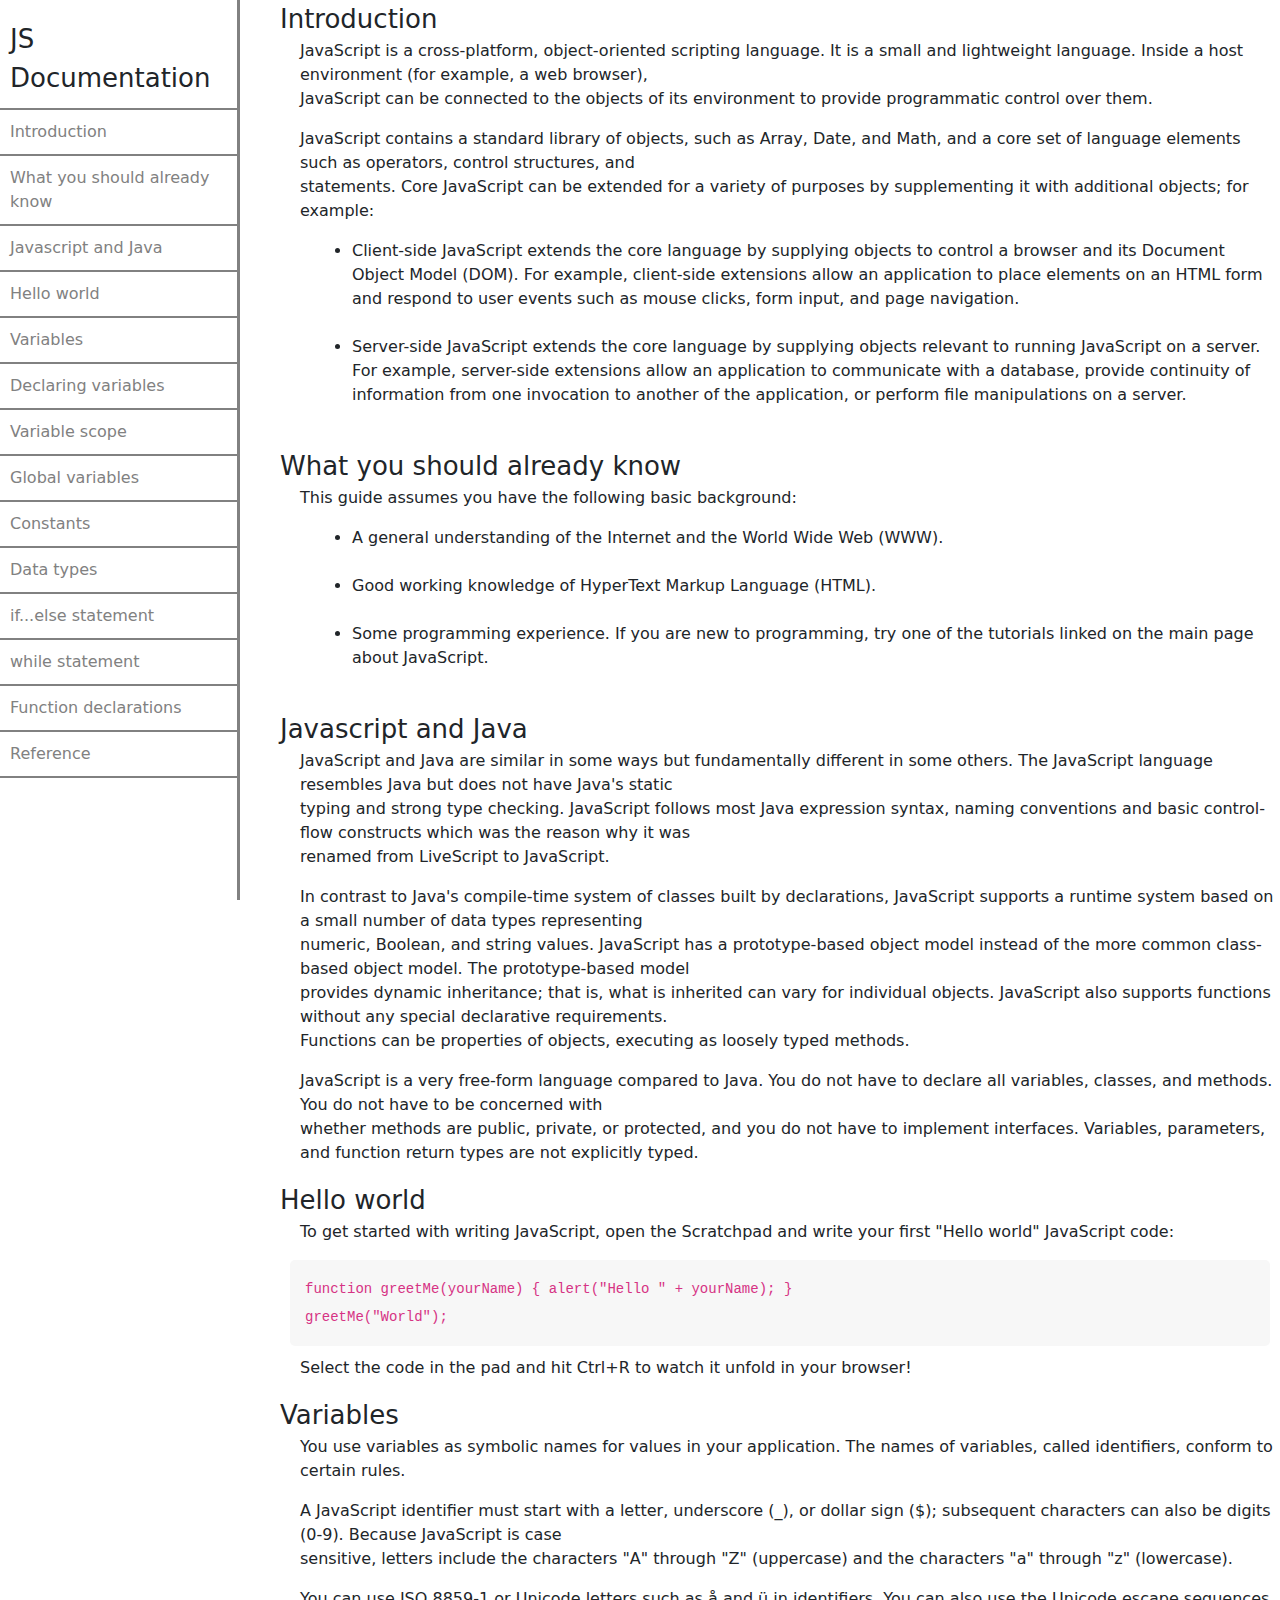
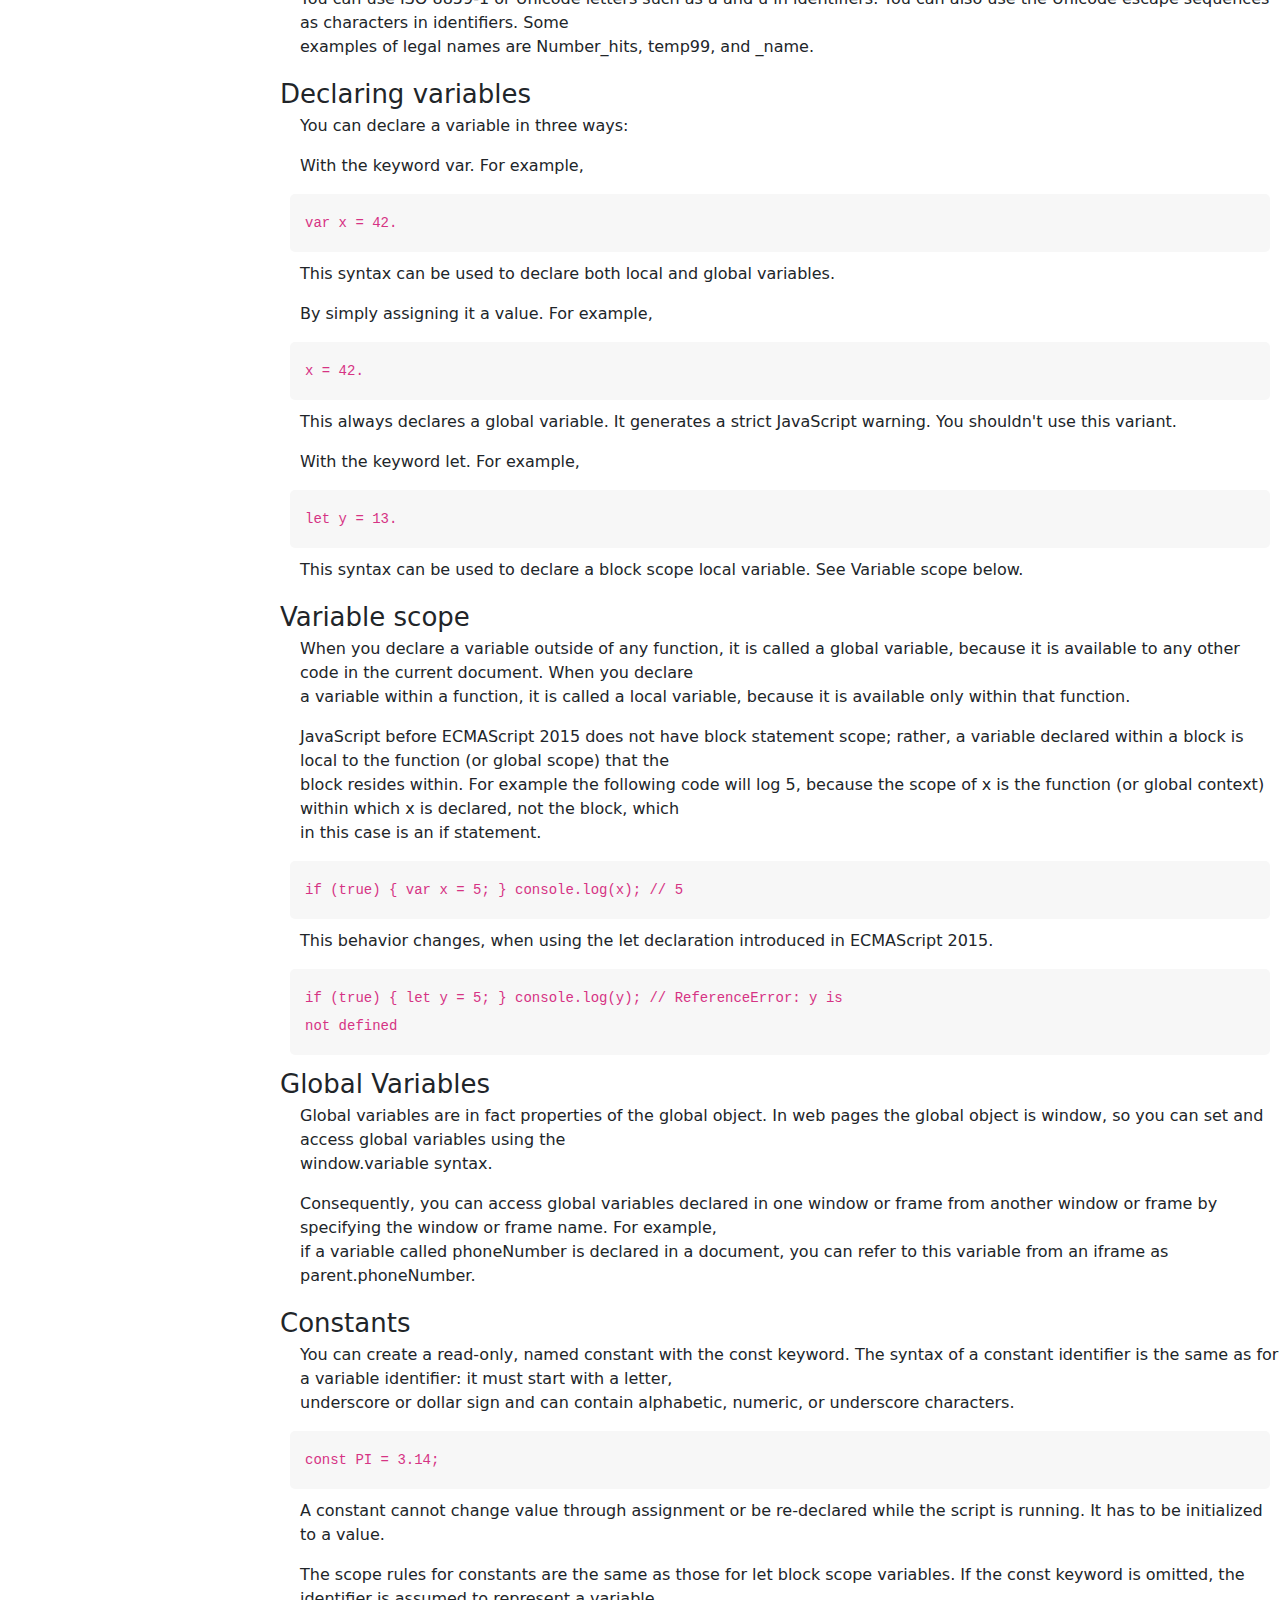
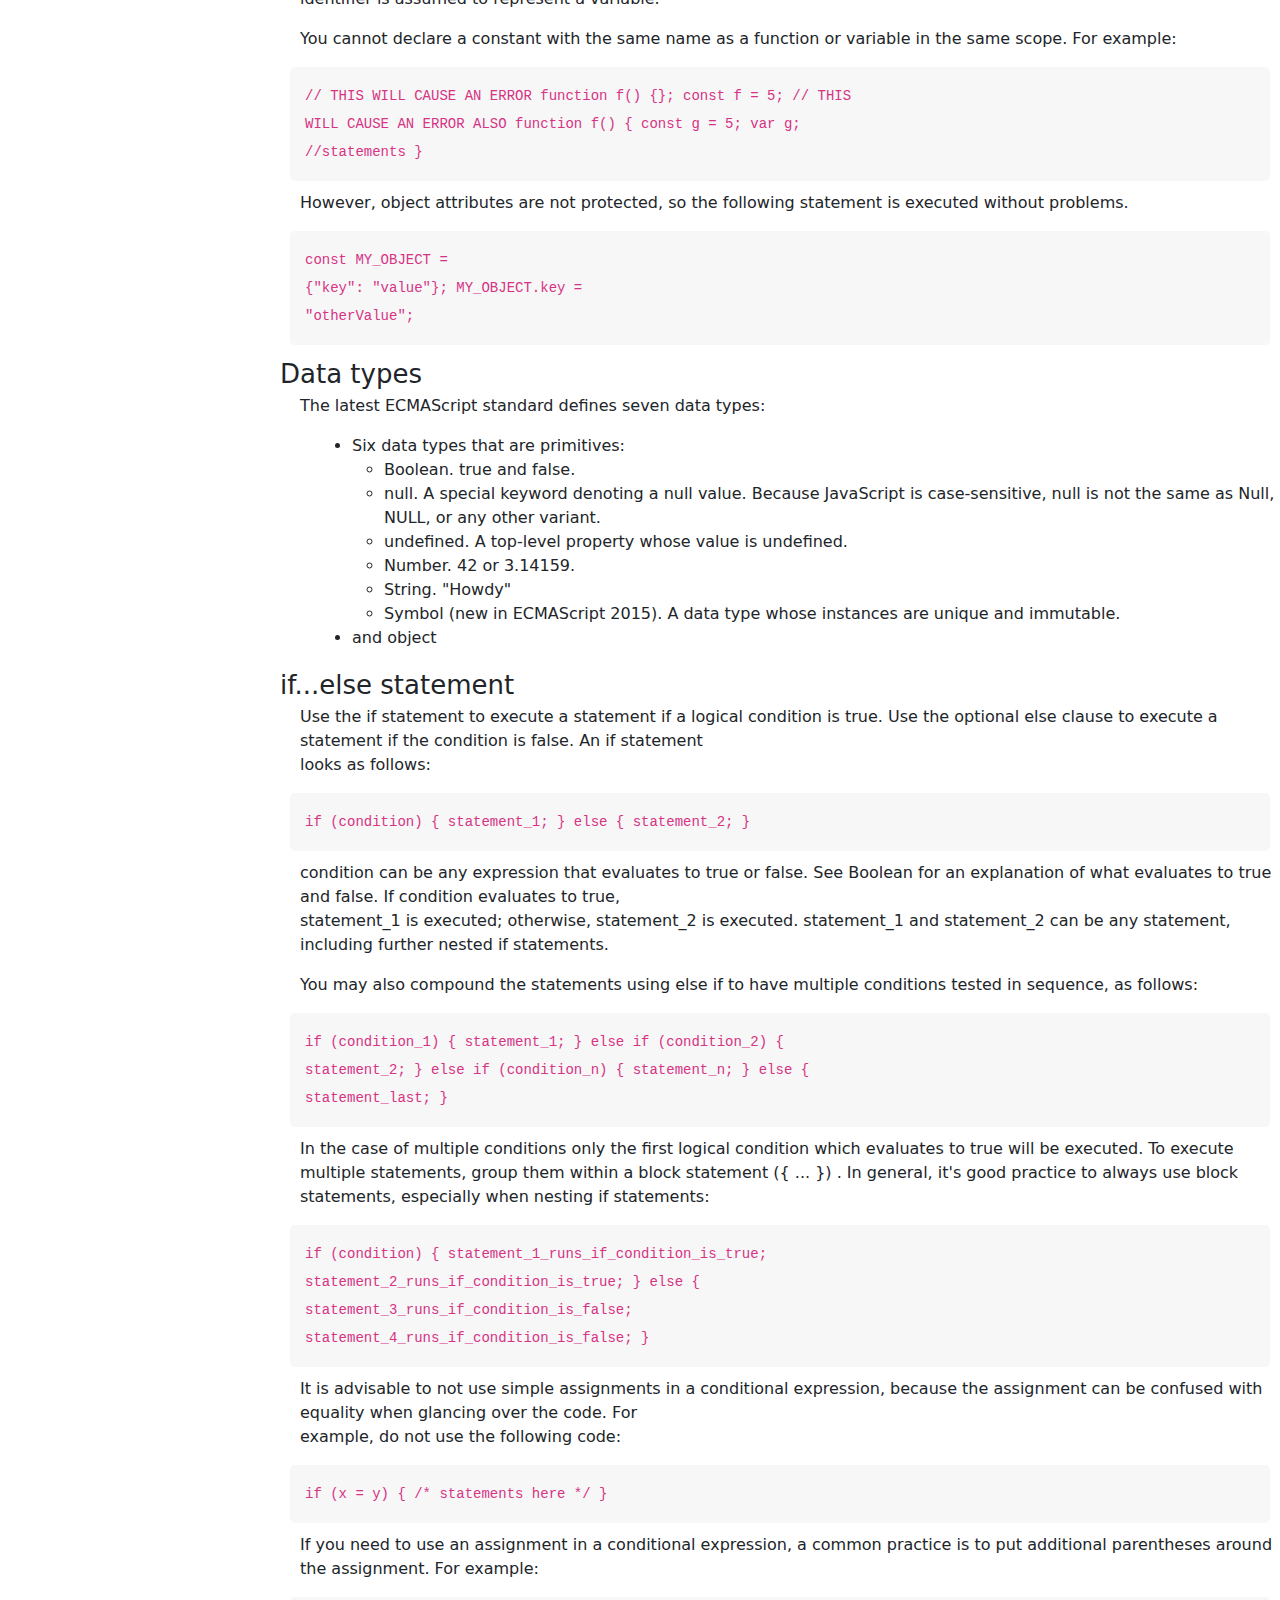
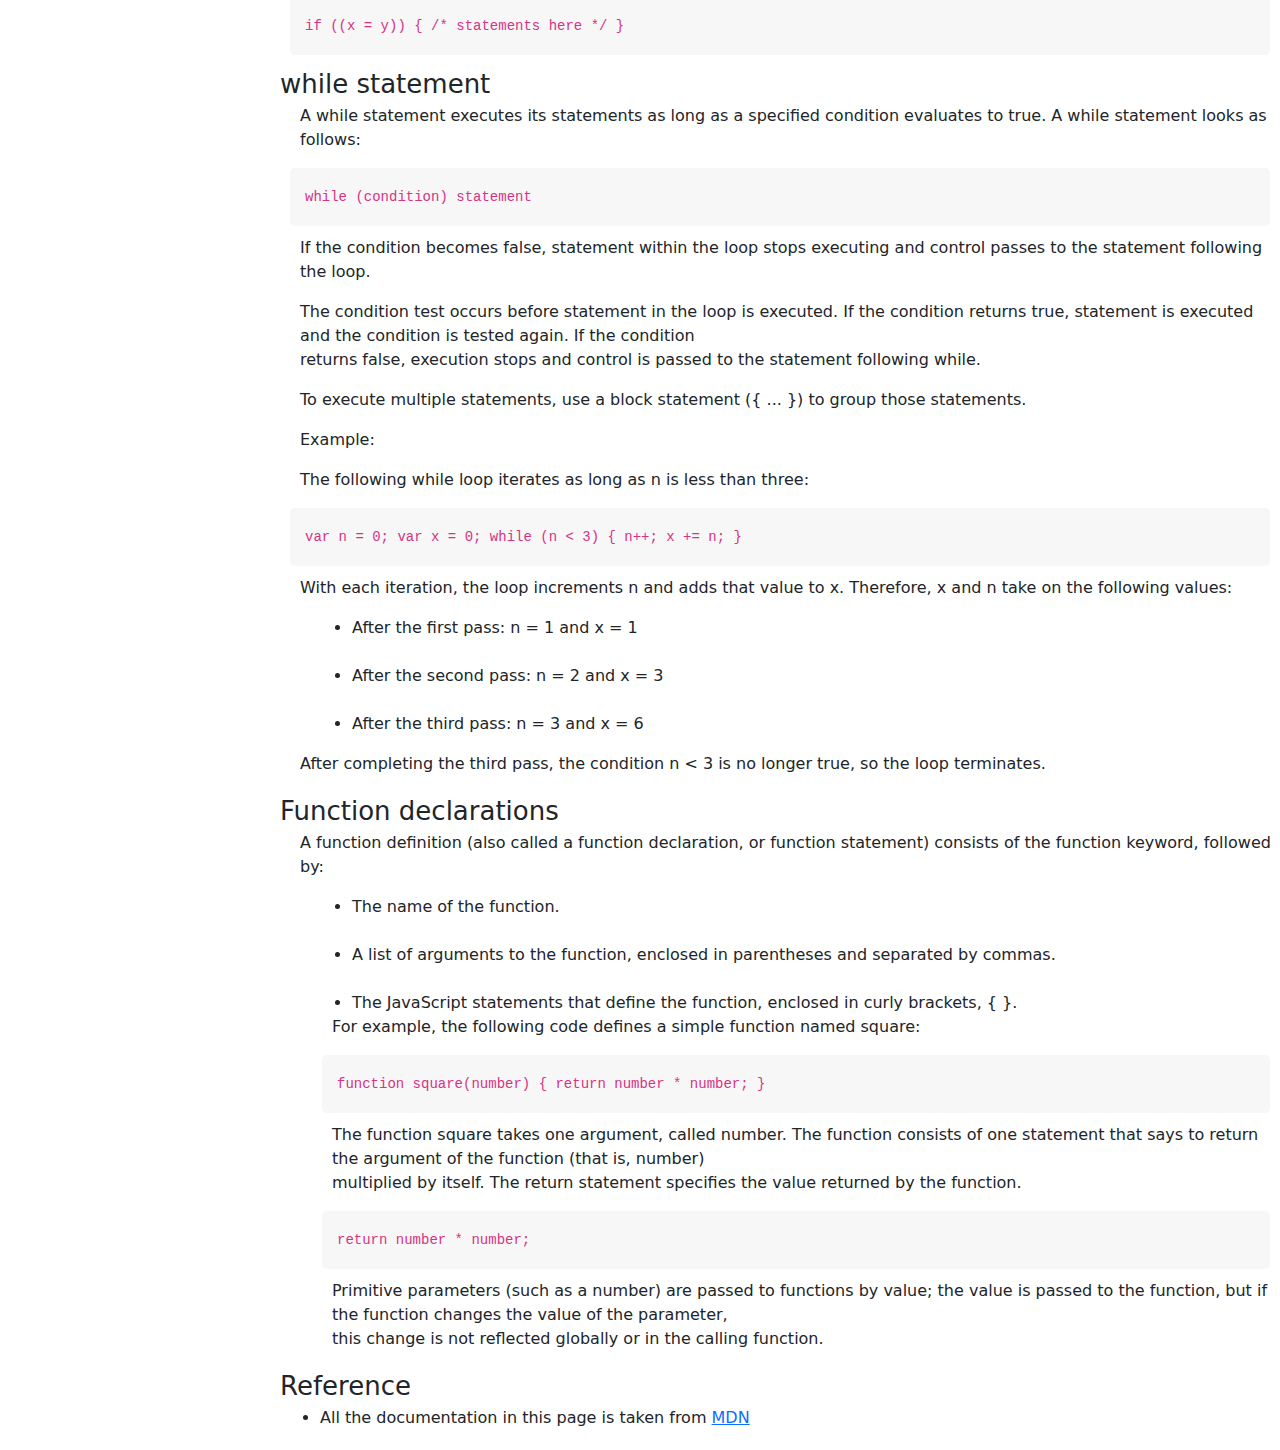
<file: index.html>
<!DOCTYPE html>
<html lang="en">
  <head>
    <meta charset="utf-8">
    <meta name="viewport" content="width=device-width, initial-scale=1.0">
    <title>Technical documentation page</title>
    <link rel="stylesheet" href="styles.css">
    <link href="https://cdn.jsdelivr.net/npm/bootstrap@5.3.0-alpha3/dist/css/bootstrap.min.css" rel="stylesheet">
  </head>
  <body>
<main id="main-doc">
  <section class="main-section" id="introduction">
  <header>Introduction</header>
  <p>JavaScript is a cross-platform, object-oriented scripting language. It is a small and lightweight language. Inside a host environment (for example, a web browser),<br> JavaScript can be connected to the objects of its environment to provide programmatic control over them.</p>
<p>JavaScript contains a standard library of objects, such as Array, Date, and Math, and a core set of language elements such as operators, control structures, and <br> statements. Core JavaScript can be extended for a variety of purposes by supplementing it with additional objects; for example:</p>
<ul>
<li>Client-side JavaScript extends the core language by supplying objects to control a browser and its Document Object Model (DOM). For example, client-side extensions allow an application to place elements on an HTML form and respond to user events such as mouse clicks, form input, and page navigation.</li>&nbsp;
<li>Server-side JavaScript extends the core language by supplying objects relevant to running JavaScript on a server. For example, server-side extensions allow an application to communicate with a database, provide continuity of information from one invocation to another of the application, or perform file manipulations on a server.</li>&nbsp;
</ul>
</section>

<section class="main-section" id="what_you_should_already_know">
  <header>What you should already know</header>
 <p>This guide assumes you have the following basic background:</p>
 <ul>
  <li>A general understanding of the Internet and the World Wide Web (WWW).</li>&nbsp;
  <li>Good working knowledge of HyperText Markup Language (HTML).</li>&nbsp;
  <li>Some programming experience. If you are new to programming, try one of the tutorials linked on the main page about JavaScript.</li>&nbsp;
</ul>
</section>
<section class="main-section" id="javascript_and_java">
  <header>Javascript and Java</header>
<p>JavaScript and Java are similar in some ways but fundamentally different in some others. The JavaScript language resembles Java but does not have Java's static<br> typing and strong type checking. JavaScript follows most Java expression syntax, naming conventions and basic control-flow constructs which was the reason why it was<br> renamed from LiveScript to JavaScript.</p>

<p>In contrast to Java's compile-time system of classes built by declarations, JavaScript supports a runtime system based on a small number of data types representing<br> numeric, Boolean, and string values. JavaScript has a prototype-based object model instead of the more common class-based object model. The prototype-based model<br> provides dynamic inheritance; that is, what is inherited can vary for individual objects. JavaScript also supports functions without any special declarative requirements.<br> Functions can be properties of objects, executing as loosely typed methods.</p>

<p>JavaScript is a very free-form language compared to Java. You do not have to declare all variables, classes, and methods. You do not have to be concerned with<br> whether methods are public, private, or protected, and you do not have to implement interfaces. Variables, parameters, and function return types are not explicitly typed.</p>
</section>

  <section class="main-section" id="hello_world">
  <header>Hello world</header>
  <p>To get started with writing JavaScript, open the Scratchpad and write your first "Hello world" JavaScript code:</p>
  <code>function greetMe(yourName) { alert("Hello " + yourName); }&nbsp;
greetMe("World");</code>
<p>Select the code in the pad and hit Ctrl+R to watch it unfold in your browser!</p>
</section>
<section class="main-section" id="variables">
  <header>Variables</header>
<p>You use variables as symbolic names for values in your application. The names of variables, called identifiers, conform to certain rules.</p>

<p>A JavaScript identifier must start with a letter, underscore (_), or dollar sign ($); subsequent characters can also be digits (0-9). Because JavaScript is case<br> sensitive, letters include the characters "A" through "Z" (uppercase) and the characters "a" through "z" (lowercase).</p>

<p>You can use ISO 8859-1 or Unicode letters such as å and ü in identifiers. You can also use the Unicode escape sequences as characters in identifiers. Some<br> examples of legal names are Number_hits, temp99, and _name.</p>
</section>
<section class="main-section" id="declaring_variables">
  <header>Declaring variables</header>
  <p>You can declare a variable in three ways:</p>
<p>With the keyword var. For example,</p>
  <code>var x = 42.</code>
<p>This syntax can be used to declare both local and global variables.</p>

<p>By simply assigning it a value. For example,</p>
  <code>x = 42.</code>
  <p>This always declares a global variable. It generates a strict JavaScript warning. You shouldn't use this variant.<p>

<p>With the keyword let. For example,</p>
<code>let y = 13.</code>
<p>This syntax can be used to declare a block scope local variable. See Variable scope below.</p>
</section>
<section class="main-section" id="variable_scope">
  <header>Variable scope</header>
<p>When you declare a variable outside of any function, it is called a global variable, because it is available to any other code in the current document. When you declare<br> a variable within a function, it is called a local variable, because it is available only within that function.<p>

<p>JavaScript before ECMAScript 2015 does not have block statement scope; rather, a variable declared within a block is local to the function (or global scope) that the<br> block resides within. For example the following code will log 5, because the scope of x is the function (or global context) within which x is declared, not the block, which<br> in this case is an if statement.</p>

<code>if (true) { var x = 5; } console.log(x); // 5</code>
<p>This behavior changes, when using the let declaration introduced in ECMAScript 2015.</p>

<code>if (true) { let y = 5; } console.log(y); // ReferenceError: y is<br>not defined</code>
</section>
<section class="main-section" id="global_variables">
  <header>Global Variables</header>
  <p>Global variables are in fact properties of the global object. In web pages the global object is window, so you can set and access global variables using the<br> window.variable syntax.</p>
<p>Consequently, you can access global variables declared in one window or frame from another window or frame by specifying the window or frame name. For example,<br> if a variable called phoneNumber is declared in a document, you can refer to this variable from an iframe as parent.phoneNumber.</p>
</section>
<section class="main-section" id="constants">
  <header>Constants</header>
  <p>You can create a read-only, named constant with the const keyword. The syntax of a constant identifier is the same as for a variable identifier: it must start with a letter,<br> underscore or dollar sign and can contain alphabetic, numeric, or underscore characters.</p>
  <code>const PI = 3.14;</code>
 <p> A constant cannot change value through assignment or be re-declared while the script is running. It has to be initialized to a value.</p>
<p>The scope rules for constants are the same as those for let block scope variables. If the const keyword is omitted, the identifier is assumed to represent a variable.</p>
<p>You cannot declare a constant with the same name as a function or variable in the same scope. For example:</p>
<code>// THIS WILL CAUSE AN ERROR function f() {}; const f = 5; // THIS<br>WILL CAUSE AN ERROR ALSO function f() { const g = 5; var g;<br>//statements }</code>
<p>However, object attributes are not protected, so the following statement is executed without problems.</p>
<code>const MY_OBJECT&nbsp;=&nbsp;<br>{"key": "value"};&nbsp;MY_OBJECT.key&nbsp;=<br>"otherValue";</code>
</section>
<section class="main-section" id="data_types">
  <header>Data types</header>
  <p>The latest ECMAScript standard defines seven data types:</p>
  <ul>
  <li>Six data types that are primitives:</li>
  <ul>
    <li>Boolean. true and false.</li>
    <li>null. A special keyword denoting a null value. Because JavaScript is case-sensitive, null is not the same as Null, NULL, or any other variant.</li>
    <li>undefined. A top-level property whose value is undefined.</li>
    <li>Number. 42 or 3.14159.</li>
    <li>String. "Howdy"</li>
    <li>Symbol (new in ECMAScript 2015). A data type whose instances are unique and immutable.</li>
    </ul>
    <li>and object</li>
    </ul>
  </section>
  <section class="main-section" id="if...else_statement">
  <header>if...else statement</header>
  <p>Use the if statement to execute a statement if a logical condition is true. Use the optional else clause to execute a statement if the condition is false. An if statement<br> looks as follows:</p>
  <code>if (condition) { statement_1; } else { statement_2; }</code>
<p>condition can be any expression that evaluates to true or false. See Boolean for an explanation of what evaluates to true and false. If condition evaluates to true,<br>statement_1 is executed; otherwise, statement_2 is executed. statement_1 and statement_2 can be any statement, including further nested if statements.</p>
<p>You may also compound the statements using else if to have multiple conditions tested in sequence, as follows:</p>
<code>if (condition_1) { statement_1; } else if (condition_2) {<br>statement_2; } else if (condition_n) { statement_n; } else {<br>statement_last; }</code>
<p>In the case of multiple conditions only the first logical condition which evaluates to true will be executed. To execute multiple statements, group them within a block statement ({ ... }) . In general, it's good practice to always use block<br> statements, especially when nesting if statements:</p>
<code>if (condition) { statement_1_runs_if_condition_is_true;<br>statement_2_runs_if_condition_is_true; } else {<br>statement_3_runs_if_condition_is_false;<br>statement_4_runs_if_condition_is_false; }</code>
<p>It is advisable to not use simple assignments in a conditional expression, because the assignment can be confused with equality when glancing over the code. For<br> example, do not use the following code:</p>
<code>if (x = y) { /* statements here */ }</code>
<p>If you need to use an assignment in a conditional expression, a common practice is to put additional parentheses around the assignment. For example:</p>
<code>if ((x = y)) { /* statements here */ }</code>
  </section>
  <section class="main-section" id="while_statement">
    <header>while statement</header>
    <p>A while statement executes its statements as long as a specified condition evaluates to true. A while statement looks as follows:</p>
    <code>while (condition) statement</code>
    <p>If the condition becomes false, statement within the loop stops executing and control passes to the statement following the loop.</p>
    <p>The condition test occurs before statement in the loop is executed. If the condition returns true, statement is executed and the condition is tested again. If the condition<br>returns false, execution stops and control is passed to the statement following while.</p>
    <p>To execute multiple statements, use a block statement ({ ... }) to group those statements.</p>
  <p>Example:</p>
  <p>The following while loop iterates as long as n is less than three:</p>
  <code>var n = 0; var x = 0; while (n < 3) { n++; x += n; }</code>
  <p>With each iteration, the loop increments n and adds that value to x. Therefore, x and n take on the following values:</p>
  <ul>
    <li>After the first pass: n = 1 and x = 1</li>&nbsp;
    <li>After the second pass: n = 2 and x = 3</li>&nbsp;
    <li>After the third pass: n = 3 and x = 6</li>
    </ul>
    <p>After completing the third pass, the condition n < 3 is no longer true, so the loop terminates.</p>
    </section>
    <section class="main-section" id="function_declarations">
    <header>Function declarations</header>
    <p>A function definition (also called a function declaration, or function statement) consists of the function keyword, followed by:</p>
    <ul>
      <li>The name of the function.</li>&nbsp;
      <li>A list of arguments to the function, enclosed in parentheses and separated by commas.</li>&nbsp;
      <li>The JavaScript statements that define the function, enclosed in curly brackets, { }.</li>
      <p>For example, the following code defines a simple function named square:</p>
      <code>function square(number) { return number * number; }</code>
    <p>The function square takes one argument, called number. The function consists of one statement that says to return the argument of the function (that is, number)<br> multiplied by itself. The return statement specifies the value returned by the function.</p>
  <code>return number * number;</code>
  <p>Primitive parameters (such as a number) are passed to functions by value; the value is passed to the function, but if the function changes the value of the parameter,<br> this change is not reflected globally or in the calling function.</p>
    </section>
    <section class="main-section" id="reference">
      <header>Reference</header>
        <li>All the documentation in this page is taken from <a href="https://developer.mozilla.org/en-US/docs/Web/JavaScript/Guide">MDN</a></li>
    </section>
  <nav id="navbar">
    <div class="dropdown"><header class="js">JS Documentation</header>
  <a class="nav-link" href="#introduction">Introduction</a>
  <a class="nav-link" href="#what_you_should_already_know">What you should already know</a>
  <a class="nav-link" href="#javascript_and_java">Javascript and Java</a>
  <a class="nav-link" href="#hello_world">Hello world</a>
  <a class="nav-link" href="#variables">Variables</a>
  <a class="nav-link" href="#declaring_variables">Declaring variables</a>
  <a class="nav-link" href="#variable_scope">Variable scope </a>
  <a class="nav-link" href="#global_variables">Global variables</a>
  <a class="nav-link" href="#constants">Constants</a>
  <a class="nav-link" href="#data_types">Data types</a>
  <a class="nav-link" href="#if...else_statement">if...else statement</a>
  <a class="nav-link" href="#while_statement">while statement</a>
  <a class="nav-link" href="#function_declarations">Function declarations</a>
  <a class="nav-link" href="#reference">Reference</a>
 </div>
</nav>
  </main>
    <script src="https://cdn.jsdelivr.net/npm/bootstrap@5.3.0-alpha3/dist/js/bootstrap.bundle.min.js"></script>
  </body>
  </html>
</file>
<file: styles.css>
#main-doc{margin-left: 280px;}
header{font-size:26px;}

code {
    display: block;
    text-align: left;
    white-space: pre-line;
    position: relative;
    word-break: normal;
    word-wrap: normal;
    line-height: 2;
    background-color: #f7f7f7;
    padding: 15px;
    margin: 10px;
    border-radius: 5px;}
    p{margin-left:20px}
    li{margin-left:40px;}
    
#navbar {
  height: 100%;
  width: 240px;
  position: fixed;
  z-index: 1;
  top: 0;
  left: 0;
  background-color:white;
  overflow-x: hidden;
  padding-top: 20px;
  border-right: solid #818181;
}

#navbar a {
  padding: 6px 8px 6px 16px;
  text-decoration: none;
  font-size: 16px;
  color: #818181;
  display: block;
  padding: 10px;
  border-bottom: solid 2px;}

#navbar a:hover {
  color: black;
}
.js{padding-left: 10px;
font-size:26px;
border-bottom: solid 2px #818181;
padding-bottom: 10px;
}
#reference{padding-bottom: 20px;}
</file>
